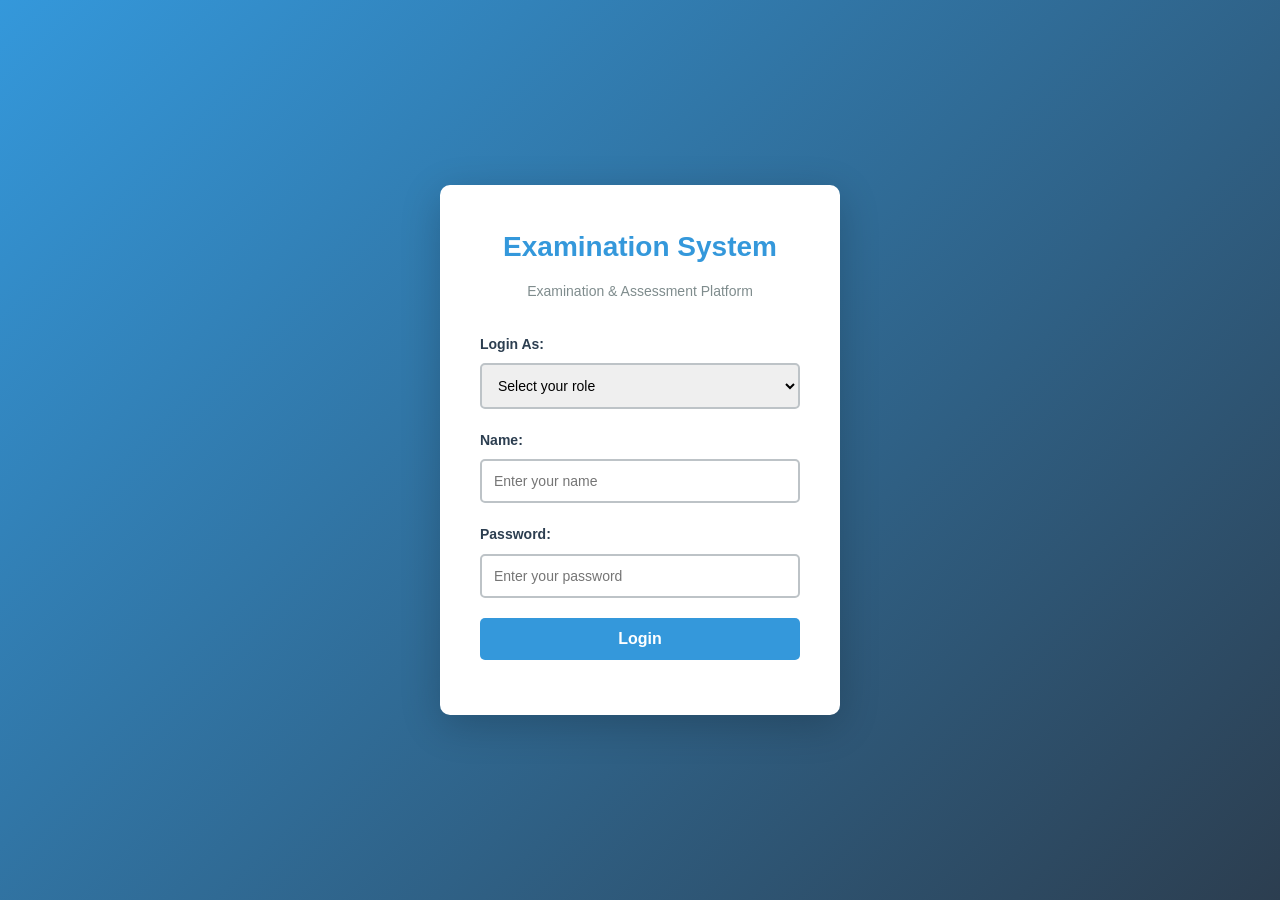
<file: web/index.html>
<!DOCTYPE html>
<html lang="en">
<head>
    <meta charset="UTF-8">
    <meta name="viewport" content="width=device-width, initial-scale=1.0">
    <title>Examination System</title>
    <link rel="stylesheet" href="styles.css">
</head>
<body>
    <div class="login-container">
        <div class="login-card">
            <h1>Examination System</h1>
            <p class="subtitle">Examination & Assessment Platform</p>
            
            <form id="loginForm">
                <div class="form-group">
                    <label for="role">Login As:</label>
                    <select id="role" name="role" required>
                        <option value="">Select your role</option>
                        <option value="ADMIN">Administrator</option>
                        <option value="TEACHER">Teacher</option>
                        <option value="STUDENT">Student</option>
                    </select>
                </div>

                <div class="form-group">
                    <label for="name">Name:</label>
                    <input type="text" id="name" name="name" placeholder="Enter your name" required>
                </div>

                <div class="form-group">
                    <label for="password">Password:</label>
                    <input type="password" id="password" name="password" placeholder="Enter your password" required>
                </div>

                <button type="submit" class="btn-login">Login</button>
                <p id="errorMsg" class="error"></p>
            </form>
        </div>
    </div>

    <!-- Admin Dashboard Modal -->
    <div id="adminDashboard" class="dashboard hidden">
        <div class="sidebar">
            <h2>Admin Panel</h2>
            <nav class="menu">
                <button class="menu-btn active" onclick="showAdminSection('overview')">Dashboard</button>
                <button class="menu-btn" onclick="showAdminSection('teachers')">Manage Teachers</button>
                <button class="menu-btn" onclick="showAdminSection('students')">Manage Students</button>
                <button class="menu-btn" onclick="showAdminSection('sections')">Manage Sections</button>
                <button class="menu-btn" onclick="showAdminSection('subjects')">Manage Subjects</button>
                <button class="menu-btn logout" onclick="logout()">Logout</button>
            </nav>
        </div>

        <div class="main-content">
            <!-- Dashboard Overview -->
            <div id="overview" class="section active">
                <h2>Dashboard Overview</h2>
                <div class="stats-grid">
                    <div class="stat-card">
                        <h3>Total Teachers</h3>
                        <p id="teacherCount" class="stat-number">0</p>
                    </div>
                    <div class="stat-card">
                        <h3>Total Students</h3>
                        <p id="studentCount" class="stat-number">0</p>
                    </div>
                    <div class="stat-card">
                        <h3>Total Sections</h3>
                        <p id="sectionCount" class="stat-number">0</p>
                    </div>
                    <div class="stat-card">
                        <h3>Total Subjects</h3>
                        <p id="subjectCount" class="stat-number">0</p>
                    </div>
                </div>
            </div>

            <!-- Teachers Section -->
            <div id="teachers" class="section">
                <h2>Manage Teachers</h2>
                
                <!-- Add Teacher Form -->
                <div class="admin-form-card">
                    <h4>➕ Add New Teacher</h4>
                    <div class="admin-form-row">
                        <input type="number" id="addTeacherId" placeholder="Teacher ID" required>
                        <input type="text" id="addTeacherName" placeholder="Full Name" required>
                        <input type="email" id="addTeacherEmail" placeholder="Email Address" required>
                        <input type="password" id="addTeacherPassword" placeholder="Password" required>
                    </div>
                    <div class="admin-form-buttons">
                        <button class="btn btn-success" id="addTeacherBtn">✓ Add Teacher</button>
                    </div>
                </div>

                <!-- Remove Teacher Form -->
                <div class="admin-form-card">
                    <h4>🗑️ Remove Teacher</h4>
                    <div class="admin-form-row">
                        <input type="number" id="removeTeacherId" placeholder="Enter Teacher ID" required>
                    </div>
                    <div class="admin-form-buttons">
                        <button class="btn btn-danger" id="removeTeacherBtn">✕ Remove Teacher</button>
                    </div>
                </div>

                <!-- Assign Subject Form -->
                <div class="admin-form-card">
                    <h4>📚 Assign / Remove Subject</h4>
                    <div class="admin-form-row">
                        <select id="adminTeacherSelect" required>
                            <option value="">-- Select Teacher --</option>
                        </select>
                        <select id="adminSubjectSelect" required>
                            <option value="">-- Select Subject --</option>
                        </select>
                    </div>
                    <div class="admin-form-buttons">
                        <button class="btn btn-success" id="assignSubjectBtn">✓ Assign Subject</button>
                        <button class="btn btn-danger" id="removeSubjectBtn">✕ Remove Subject</button>
                    </div>
                </div>

                <!-- Assign Section Form -->
                <div class="admin-form-card">
                    <h4>🏢 Assign / Remove Section</h4>
                    <div class="admin-form-row">
                        <select id="adminTeacherSelect2" required>
                            <option value="">-- Select Teacher --</option>
                        </select>
                        <select id="adminSectionSelect" required>
                            <option value="">-- Select Section --</option>
                        </select>
                    </div>
                    <div class="admin-form-buttons">
                        <button class="btn btn-success" id="assignSectionBtn">✓ Assign Section</button>
                        <button class="btn btn-danger" id="removeSectionBtn">✕ Remove Section</button>
                    </div>
                </div>

                <h3 style="margin-top: 40px; margin-bottom: 20px;">👥 Teachers List</h3>
                <table class="data-table">
                    <thead>
                        <tr>
                            <th>ID</th>
                            <th>Name</th>
                            <th>Email</th>
                        </tr>
                    </thead>
                    <tbody id="teacherTable">
                        <tr><td colspan="3">Loading...</td></tr>
                    </tbody>
                </table>
            </div>

            <!-- Students Section -->
            <div id="students" class="section">
                <h2>Manage Students</h2>
                
                <!-- Add Student Form -->
                <div class="admin-form-card">
                    <h4>➕ Add New Student</h4>
                    <div class="admin-form-row">
                        <input type="number" id="addStudentId" placeholder="Student ID" required>
                        <input type="text" id="addStudentName" placeholder="Full Name" required>
                        <input type="text" id="addStudentRoll" placeholder="Roll Number" required>
                    </div>
                    <div class="admin-form-row">
                        <input type="email" id="addStudentEmail" placeholder="Email Address" required>
                        <input type="password" id="addStudentPassword" placeholder="Password" required>
                        <select id="addStudentSection">
                            <option value="">-- Section (optional) --</option>
                        </select>
                    </div>
                    <div class="admin-form-buttons">
                        <button class="btn btn-success" id="addStudentBtn">✓ Add Student</button>
                    </div>
                </div>

                <!-- Remove Student Form -->
                <div class="admin-form-card">
                    <h4>🗑️ Remove Student</h4>
                    <div class="admin-form-row">
                        <input type="number" id="removeStudentId" placeholder="Enter Student ID" required>
                    </div>
                    <div class="admin-form-buttons">
                        <button class="btn btn-danger" id="removeStudentBtn">✕ Remove Student</button>
                    </div>
                </div>

                <h3 style="margin-top: 40px; margin-bottom: 20px;">👨‍🎓 Students List</h3>
                <table class="data-table">
                    <thead>
                        <tr>
                            <th>ID</th>
                            <th>Name</th>
                            <th>Roll No</th>
                            <th>Email</th>
                        </tr>
                    </thead>
                    <tbody id="studentTable">
                        <tr><td colspan="4">Loading...</td></tr>
                    </tbody>
                </table>
            </div>

            <!-- Sections Section -->
            <div id="sections" class="section">
                <h2>Manage Sections</h2>
                <table class="data-table">
                    <thead>
                        <tr>
                            <th>ID</th>
                            <th>Name</th>
                            <th>Course</th>
                            <th>Strength</th>
                        </tr>
                    </thead>
                    <tbody id="sectionTable">
                        <tr><td colspan="4">Loading...</td></tr>
                    </tbody>
                </table>
            </div>

            <!-- Subjects Section -->
            <div id="subjects" class="section">
                <h2>Manage Subjects</h2>
                <table class="data-table">
                    <thead>
                        <tr>
                            <th>ID</th>
                            <th>Subject Name</th>
                        </tr>
                    </thead>
                    <tbody id="subjectTable">
                        <tr><td colspan="2">Loading...</td></tr>
                    </tbody>
                </table>
            </div>
        </div>
    </div>

    <!-- Teacher Dashboard Modal -->
    <div id="teacherDashboard" class="dashboard hidden">
        <div class="sidebar">
            <h2>Teacher Panel</h2>
            <nav class="menu">
                <button class="menu-btn active" onclick="showTeacherSection('overview')">Dashboard</button>
                <button class="menu-btn" onclick="showTeacherSection('create-quiz')">Create Quiz</button>
                <button class="menu-btn" onclick="showTeacherSection('quizzes')">My Quizzes</button>
                <button class="menu-btn" onclick="showTeacherSection('sections')">My Sections</button>
                <button class="menu-btn" onclick="showTeacherSection('search-name')">Search by Name</button>
                <button class="menu-btn" onclick="showTeacherSection('search-id')">Search by ID</button>
                <button class="menu-btn" onclick="showTeacherSection('all-results')">All Results</button>
                <button class="menu-btn logout" onclick="logout()">Logout</button>
            </nav>
        </div>

        <div class="main-content">
            <!-- Teacher Overview -->
            <div id="teacher-overview" class="section active">
                <h2>Welcome, Teacher!</h2>
                <p>Manage your quizzes and monitor student performance.</p>
            </div>

            <!-- Create Quiz Section -->
            <div id="teacher-create-quiz" class="section">
                <h2>Create New Quiz</h2>
                <div class="attempt-container">
                    <form id="createQuizForm">
                        <div class="form-group">
                            <label for="teacherQuizSection">Section:</label>
                            <select id="teacherQuizSection" required>
                                <option value="">Select Section</option>
                            </select>
                        </div>

                        <div class="form-group">
                            <label for="teacherQuizSubject">Subject:</label>
                            <select id="teacherQuizSubject" required>
                                <option value="">Select Subject</option>
                            </select>
                        </div>

                        <div class="form-group">
                            <label for="teacherQuizTitle">Quiz Title:</label>
                            <input type="text" id="teacherQuizTitle" placeholder="Enter quiz title" required>
                        </div>

                        <div class="form-group">
                            <label for="teacherNumQuestions">Number of Questions:</label>
                            <input type="number" id="teacherNumQuestions" min="1" max="99" value="5" required>
                        </div>

                        <button type="submit" class="btn-submit">Create Quiz</button>
                    </form>
                    <div id="createQuizMessage" class="message"></div>
                </div>
            </div>

            <!-- Teacher Quizzes -->
            <div id="teacher-quizzes" class="section">
                <h2>My Quizzes</h2>
                <table class="data-table">
                    <thead>
                        <tr>
                            <th>Quiz ID</th>
                            <th>Title</th>
                            <th>Subject</th>
                            <th>Actions</th>
                        </tr>
                    </thead>
                    <tbody id="quizTable">
                        <tr><td colspan="4">Loading...</td></tr>
                    </tbody>
                </table>
            </div>

            <!-- Teacher Sections -->
            <div id="teacher-sections" class="section">
                <h2>My Sections</h2>
                <table class="data-table">
                    <thead>
                        <tr>
                            <th>Section ID</th>
                            <th>Name</th>
                            <th>Course</th>
                            <th>Students</th>
                        </tr>
                    </thead>
                    <tbody id="teacherSectionTable">
                        <tr><td colspan="4">Loading...</td></tr>
                    </tbody>
                </table>
            </div>

            <!-- Search by Student Name -->
            <div id="teacher-search-name" class="section">
                <h2>Search Results by Student Name</h2>
                <div class="attempt-container">
                    <div class="form-group">
                        <label for="searchNameInput">Student Name:</label>
                        <input type="text" id="searchNameInput" placeholder="Enter student name">
                    </div>
                    <button class="btn-submit" onclick="teacherSearchResultsByName()">Search</button>
                </div>
                <div id="searchNameResults" class="data-table" style="margin-top: 20px;">
                    <p>Enter a name to search</p>
                </div>
            </div>

            <!-- Search by Student ID -->
            <div id="teacher-search-id" class="section">
                <h2>Search Results by Student ID</h2>
                <div class="attempt-container">
                    <div class="form-group">
                        <label for="searchIdInput">Student ID/Roll No:</label>
                        <input type="text" id="searchIdInput" placeholder="Enter student ID or roll number">
                    </div>
                    <button class="btn-submit" onclick="teacherSearchResultsById()">Search</button>
                </div>
                <div id="searchIdResults" class="data-table" style="margin-top: 20px;">
                    <p>Enter a student ID to search</p>
                </div>
            </div>

            <!-- All Results -->
            <div id="teacher-all-results" class="section">
                <h2>All Results</h2>
                <div style="margin-bottom: 20px;">
                    <button class="btn-nav" onclick="teacherSortResults('id')">Sort by Student ID</button>
                    <button class="btn-nav" onclick="teacherSortResults('name')">Sort by Student Name</button>
                </div>
                <div id="allResultsContainer" class="data-table">
                    <p>Loading results...</p>
                </div>
            </div>
        </div>
    </div>

    <!-- Student Dashboard Modal -->
    <div id="studentDashboard" class="dashboard hidden">
        <div class="sidebar">
            <h2>Student Panel</h2>
            <nav class="menu">
                <button class="menu-btn active" onclick="showStudentSection('profile')">View Profile</button>
                <button class="menu-btn" onclick="showStudentSection('quizzes')">View Available Quizzes</button>
                <button class="menu-btn" onclick="showStudentSection('attempt')">Attempt Quiz</button>
                <button class="menu-btn" onclick="showStudentSection('scores')">View My Score</button>
                <button class="menu-btn logout" onclick="logout()">Logout</button>
            </nav>
        </div>

        <div class="main-content">
            <!-- Student Profile -->
            <div id="student-profile" class="section active">
                <h2>My Profile</h2>
                <div class="profile-card">
                    <div class="profile-field">
                        <label>Student ID:</label>
                        <p id="profileStudentId">-</p>
                    </div>
                    <div class="profile-field">
                        <label>Name:</label>
                        <p id="profileName">-</p>
                    </div>
                    <div class="profile-field">
                        <label>Email:</label>
                        <p id="profileEmail">-</p>
                    </div>
                    <div class="profile-field">
                        <label>Roll Number:</label>
                        <p id="profileRollNo">-</p>
                    </div>
                    <div class="profile-field">
                        <label>Section:</label>
                        <p id="profileSection">-</p>
                    </div>
                </div>
            </div>

            <!-- Available Quizzes -->
            <div id="student-quizzes" class="section">
                <h2>Available Quizzes for Your Section</h2>
                <div id="quizList" class="quiz-list">
                    <p>Loading quizzes...</p>
                </div>
            </div>

            <!-- Attempt Quiz -->
            <div id="student-attempt" class="section">
                <h2>Attempt Quiz</h2>
                <div class="attempt-container">
                    <div class="quiz-selector">
                        <label for="quizSelect">Select a Quiz:</label>
                        <select id="quizSelect" onchange="onQuizSelected()">
                            <option value="">-- Loading quizzes... --</option>
                        </select>
                    </div>
                    <div id="attemptQuizInfo" style="display:none;">
                        <div class="quiz-info-box">
                            <h3 id="attemptQuizTitle">Quiz Title</h3>
                            <p id="attemptQuizInfo">Click "Start Quiz" to begin your attempt.</p>
                        </div>
                    </div>
                    <button type="button" id="startQuizBtn" onclick="startAttemptQuiz()" disabled style="margin-top: 20px; padding: 15px 40px; background-color: #ccc; color: #666; border: 3px solid #999; border-radius: 5px; cursor: not-allowed; font-weight: 700; font-size: 18px;">Start Quiz</button>
                </div>
            </div>

            <!-- View My Score -->
            <div id="student-scores" class="section">
                <h2>My Test Scores</h2>
                <table class="data-table">
                    <thead>
                        <tr>
                            <th>Quiz Title</th>
                            <th>Score</th>
                            <th>Total Marks</th>
                            <th>Percentage</th>
                            <th>Status</th>
                            <th>Attempt Date</th>
                        </tr>
                    </thead>
                    <tbody id="resultTable">
                        <tr><td colspan="6">Loading your scores...</td></tr>
                    </tbody>
                </table>
            </div>
        </div>
    </div>

    <!-- Quiz Taking Modal -->
    <div id="quizModal" class="modal hidden">
        <div class="modal-content quiz-modal">
            <button class="close-btn" onclick="closeQuizModal()">&times;</button>
            <h2 id="quizTitle">Quiz Title</h2>
            
            <div class="quiz-progress">
                <span id="questionCounter">Question 1 of 10</span>
                <div class="progress-bar">
                    <div id="progressFill" class="progress-fill" style="width: 0%"></div>
                </div>
            </div>

            <form id="quizForm">
                <!-- Single Question Container -->
                <div id="questionContainer" class="question-container">
                    <div id="currentQuestion" class="question-group">
                        <h4 id="questionText">Question text here</h4>
                        <div id="optionsContainer" class="options-container">
                            <!-- Options will be dynamically generated -->
                        </div>
                    </div>
                </div>

                <!-- Navigation Buttons -->
                <div class="quiz-navigation">
                    <button type="button" class="btn-nav" id="prevBtn" onclick="previousQuestion()" style="display:none;">
                        &larr; Previous Question
                    </button>
                    
                    <button type="button" class="btn-nav" id="nextBtn" onclick="nextQuestion()" style="display:none;">
                        Next Question &rarr;
                    </button>
                    
                    <button type="submit" class="btn-submit" id="submitBtn">
                        Submit Quiz
                    </button>
                </div>
            </form>
        </div>
    </div>

    <!-- Score Results Modal -->
    <div id="scoreModal" class="modal hidden">
        <div class="modal-content score-modal">
            <div class="score-result-box">
                <h2>Quiz Submitted Successfully!</h2>
                <div class="score-display">
                    <div class="score-circle">
                        <span id="scorePercentage">0%</span>
                    </div>
                </div>
                <div class="score-details">
                    <p><strong>Your Score:</strong> <span id="scoreValue">0</span> / <span id="totalMarksValue">0</span></p>
                    <p><strong>Percentage:</strong> <span id="percentageValue">0</span>%</p>
                    <p id="statusMessage" class="status-msg">Status will appear here</p>
                </div>
                <button class="btn-close-score" onclick="closeScoreModal()">View Results</button>
            </div>
        </div>
    </div>

    <script src="app.js"></script>
</body>
</html>
</file>
<file: web/styles.css>
/* ===== Root Variables ===== */
:root {
    --primary-color: #3498db;
    --secondary-color: #2c3e50;
    --success-color: #27ae60;
    --danger-color: #e74c3c;
    --light-bg: #ecf0f1;
    --text-dark: #2c3e50;
    --text-light: #7f8c8d;
    --border-color: #bdc3c7;
}

/* ===== Global Styles ===== */
* {
    margin: 0;
    padding: 0;
    box-sizing: border-box;
}

body {
    font-family: 'Segoe UI', Tahoma, Geneva, Verdana, sans-serif;
    background-color: #f5f7fa;
    color: var(--text-dark);
    line-height: 1.6;
}

/* ===== Login Container ===== */
.login-container {
    display: flex;
    justify-content: center;
    align-items: center;
    min-height: 100vh;
    background: linear-gradient(135deg, var(--primary-color), var(--secondary-color));
}

.login-card {
    background: white;
    padding: 40px;
    border-radius: 10px;
    box-shadow: 0 10px 40px rgba(0, 0, 0, 0.2);
    width: 100%;
    max-width: 400px;
}

.login-card h1 {
    color: var(--primary-color);
    margin-bottom: 10px;
    font-size: 28px;
    text-align: center;
}

.subtitle {
    color: var(--text-light);
    text-align: center;
    margin-bottom: 30px;
    font-size: 14px;
}

/* ===== Form Styles ===== */
.form-group {
    margin-bottom: 20px;
}

.form-group label {
    display: block;
    margin-bottom: 8px;
    font-weight: 600;
    color: var(--text-dark);
    font-size: 14px;
}

.form-group input,
.form-group select {
    width: 100%;
    padding: 12px;
    border: 2px solid var(--border-color);
    border-radius: 5px;
    font-size: 14px;
    font-family: inherit;
    transition: border-color 0.3s;
}

.form-group input:focus,
.form-group select:focus {
    outline: none;
    border-color: var(--primary-color);
}

/* ===== Button Styles ===== */
.btn-login {
    width: 100%;
    padding: 12px;
    background-color: var(--primary-color);
    color: white;
    border: none;
    border-radius: 5px;
    font-size: 16px;
    font-weight: 600;
    cursor: pointer;
    transition: background-color 0.3s;
}

.btn-login:hover {
    background-color: #2980b9;
}

/* ===== Error Message ===== */
.error {
    color: var(--danger-color);
    margin-top: 15px;
    text-align: center;
    font-size: 14px;
}

/* ===== Dashboard Layout ===== */
.dashboard {
    display: flex;
    height: 100vh;
    width: 100%;
}

.dashboard.hidden {
    display: none;
}

.sidebar {
    width: 250px;
    background-color: var(--secondary-color);
    color: white;
    padding: 20px;
    overflow-y: auto;
}

.sidebar h2 {
    margin-bottom: 30px;
    font-size: 20px;
    border-bottom: 2px solid var(--primary-color);
    padding-bottom: 10px;
}

.menu {
    display: flex;
    flex-direction: column;
}

.menu-btn {
    background: none;
    border: none;
    color: #bdc3c7;
    padding: 15px 20px;
    text-align: left;
    cursor: pointer;
    transition: all 0.3s;
    font-size: 14px;
    margin-bottom: 5px;
    border-radius: 5px;
}

.menu-btn:hover {
    background-color: rgba(52, 152, 219, 0.2);
    color: white;
}

.menu-btn.active {
    background-color: var(--primary-color);
    color: white;
}

.menu-btn.logout {
    margin-top: auto;
    background-color: var(--danger-color);
    color: white;
}

.menu-btn.logout:hover {
    background-color: #c0392b;
}

/* ===== Main Content ===== */
.main-content {
    flex: 1;
    padding: 30px;
    overflow-y: auto;
    background-color: #f5f7fa;
}

.section {
    display: none;
}

.section.active {
    display: block;
    animation: fadeIn 0.3s;
}

@keyframes fadeIn {
    from {
        opacity: 0;
    }
    to {
        opacity: 1;
    }
}

.section h2 {
    color: var(--secondary-color);
    margin-bottom: 20px;
    font-size: 24px;
}

/* ===== Stats Grid ===== */
.stats-grid {
    display: grid;
    grid-template-columns: repeat(auto-fit, minmax(200px, 1fr));
    gap: 20px;
    margin-top: 20px;
}

.stat-card {
    background: white;
    padding: 20px;
    border-radius: 8px;
    box-shadow: 0 2px 8px rgba(0, 0, 0, 0.1);
    text-align: center;
}

.stat-card h3 {
    color: var(--text-light);
    font-size: 14px;
    margin-bottom: 10px;
}

.stat-number {
    color: var(--primary-color);
    font-size: 32px;
    font-weight: bold;
}

/* ===== Tables ===== */
.data-table {
    width: 100%;
    border-collapse: collapse;
    background: white;
    border-radius: 8px;
    box-shadow: 0 2px 8px rgba(0, 0, 0, 0.1);
    overflow: hidden;
}

.data-table thead {
    background-color: var(--secondary-color);
    color: white;
}

.data-table th {
    padding: 15px;
    text-align: left;
    font-weight: 600;
    border-bottom: 2px solid var(--border-color);
}

.data-table td {
    padding: 12px 15px;
    border-bottom: 1px solid var(--light-bg);
}

.data-table tbody tr:hover {
    background-color: var(--light-bg);
}

/* ===== Quiz List ===== */
.quiz-list {
    display: grid;
    grid-template-columns: repeat(auto-fill, minmax(250px, 1fr));
    gap: 20px;
    margin-top: 20px;
}

.quiz-card {
    background: white;
    padding: 20px;
    border-radius: 8px;
    box-shadow: 0 2px 8px rgba(0, 0, 0, 0.1);
    cursor: pointer;
    transition: transform 0.3s, box-shadow 0.3s;
}

.quiz-card:hover {
    transform: translateY(-5px);
    box-shadow: 0 5px 15px rgba(0, 0, 0, 0.2);
}

.quiz-card h3 {
    color: var(--primary-color);
    margin-bottom: 10px;
}

.quiz-card p {
    color: var(--text-light);
    font-size: 14px;
    margin-bottom: 15px;
}

.btn-take-quiz {
    width: 100%;
    padding: 10px;
    background-color: var(--success-color);
    color: white;
    border: none;
    border-radius: 5px;
    cursor: pointer;
    font-weight: 600;
    transition: background-color 0.3s;
}

.btn-take-quiz:hover {
    background-color: #229954;
}

/* ===== Modal ===== */
.modal {
    display: none;
    position: fixed;
    z-index: 1000;
    left: 0;
    top: 0;
    width: 100%;
    height: 100%;
    background-color: rgba(0, 0, 0, 0.5);
    overflow: auto;
}

.modal.hidden {
    display: none;
}

.modal:not(.hidden) {
    display: flex;
    justify-content: center;
    align-items: center;
}

.modal-content {
    background-color: white;
    padding: 30px;
    border-radius: 8px;
    box-shadow: 0 10px 40px rgba(0, 0, 0, 0.3);
    max-width: 600px;
    width: 90%;
    position: relative;
    max-height: 90vh;
    overflow-y: auto;
}

.close-btn {
    position: absolute;
    right: 20px;
    top: 20px;
    background: none;
    border: none;
    font-size: 28px;
    cursor: pointer;
    color: var(--text-light);
}

.close-btn:hover {
    color: var(--text-dark);
}

/* ===== Quiz Modal ===== */
.quiz-modal {
    max-width: 700px;
}

.quiz-modal h2 {
    color: var(--secondary-color);
    margin-bottom: 30px;
    border-bottom: 2px solid var(--primary-color);
    padding-bottom: 10px;
}

.question-group {
    margin-bottom: 30px;
    padding-bottom: 20px;
    border-bottom: 1px solid var(--light-bg);
}

.question-group h4 {
    color: var(--secondary-color);
    margin-bottom: 15px;
    font-size: 16px;
}

.question-group label {
    display: flex;
    align-items: center;
    padding: 10px;
    margin-bottom: 10px;
    border-radius: 5px;
    cursor: pointer;
    transition: background-color 0.3s;
}

.question-group label:hover {
    background-color: var(--light-bg);
}

.question-group input[type="radio"] {
    margin-right: 10px;
    cursor: pointer;
}

/* ===== Submit Button ===== */
.btn-submit {
    display: block !important;
    visibility: visible !important;
    opacity: 1 !important;
    position: static !important;
    width: auto !important;
    height: auto !important;
}

/* ===== Responsive Design ===== */
@media (max-width: 768px) {
    .dashboard {
        flex-direction: column;
    }

    .sidebar {
        width: 100%;
        height: auto;
    }

    .menu {
        flex-direction: row;
        flex-wrap: wrap;
    }

    .menu-btn {
        flex: 1;
        min-width: 100px;
    }

    .main-content {
        padding: 15px;
    }

    .stats-grid {
        grid-template-columns: 1fr;
    }

    .quiz-list {
        grid-template-columns: 1fr;
    }

    .login-card {
        margin: 20px;
    }
}

/* ===== Scrollbar Styling ===== */
::-webkit-scrollbar {
    width: 8px;
}

::-webkit-scrollbar-track {
    background: var(--light-bg);
}

::-webkit-scrollbar-thumb {
    background: var(--border-color);
    border-radius: 4px;
}

::-webkit-scrollbar-thumb:hover {
    background: var(--text-light);
}

/* ===== Profile Card ===== */
.profile-card {
    background: white;
    padding: 30px;
    border-radius: 8px;
    box-shadow: 0 2px 8px rgba(0, 0, 0, 0.1);
}

.profile-field {
    margin-bottom: 20px;
    padding-bottom: 15px;
    border-bottom: 1px solid var(--light-bg);
}

.profile-field:last-child {
    border-bottom: none;
    margin-bottom: 0;
}

.profile-field label {
    display: block;
    font-weight: 600;
    color: var(--secondary-color);
    margin-bottom: 8px;
    font-size: 14px;
}

.profile-field p {
    color: var(--text-dark);
    font-size: 16px;
    margin: 0;
}

/* ===== Attempt Quiz Container ===== */
.attempt-container {
    background: white;
    padding: 30px;
    border-radius: 8px;
    box-shadow: 0 2px 8px rgba(0, 0, 0, 0.1);
}

.quiz-selector {
    margin-bottom: 20px;
}

.quiz-selector label {
    display: block;
    font-weight: 600;
    color: var(--secondary-color);
    margin-bottom: 10px;
    font-size: 14px;
}

.quiz-selector select {
    width: 100%;
    max-width: 400px;
    padding: 12px;
    border: 2px solid var(--border-color);
    border-radius: 5px;
    font-size: 14px;
    font-family: inherit;
    cursor: pointer;
}

.quiz-selector select:focus {
    outline: none;
    border-color: var(--primary-color);
}

.quiz-info-box {
    background: var(--light-bg);
    padding: 20px;
    border-radius: 8px;
    border-left: 4px solid var(--primary-color);
    display: block;
    width: 100%;
    overflow: visible;
}

.quiz-info-box h3 {
    color: var(--secondary-color);
    margin-bottom: 10px;
    display: block;
}

.quiz-info-box p {
    color: var(--text-light);
    margin-bottom: 20px;
    display: block;
}

/* Button styles removed - using inline styles instead */

/* ===== Badge Styling ===== */
.badge {
    display: inline-block;
    padding: 5px 12px;
    border-radius: 20px;
    font-size: 12px;
    font-weight: 600;
    text-transform: uppercase;
}

.badge.pass {
    background-color: #d4edda;
    color: #155724;
}

.badge.fail {
    background-color: #f8d7da;
    color: #721c24;
}
/* ===== Quiz Progress & Navigation ===== */
.quiz-progress {
    margin-bottom: 30px;
}

.quiz-progress .question-counter {
    display: block;
    font-weight: 600;
    color: var(--secondary-color);
    margin-bottom: 10px;
    font-size: 14px;
}

#questionCounter {
    display: block;
    font-weight: 600;
    color: var(--secondary-color);
    margin-bottom: 10px;
    font-size: 14px;
}

.progress-bar {
    width: 100%;
    height: 8px;
    background-color: var(--light-bg);
    border-radius: 10px;
    overflow: hidden;
}

.progress-fill {
    height: 100%;
    background: linear-gradient(90deg, var(--success-color), var(--primary-color));
    transition: width 0.3s ease;
    border-radius: 10px;
}

.question-container {
    margin-bottom: 30px;
}

.question-group {
    margin-bottom: 0;
    padding-bottom: 0;
    border-bottom: none;
}

#questionText {
    color: var(--secondary-color);
    margin-bottom: 20px;
    font-size: 18px;
    line-height: 1.6;
}

.options-container {
    display: flex;
    flex-direction: column;
    gap: 15px;
}

.option-label {
    display: flex;
    align-items: flex-start;
    padding: 15px;
    margin-bottom: 0;
    border: 2px solid var(--border-color);
    border-radius: 5px;
    cursor: pointer;
    transition: all 0.3s;
    background-color: white;
}

.option-label:hover {
    background-color: var(--light-bg);
    border-color: var(--primary-color);
}

.option-label input[type="radio"] {
    margin-right: 15px;
    margin-top: 3px;
    cursor: pointer;
    width: 18px;
    height: 18px;
}

.option-label input[type="radio"]:checked + .option-text {
    color: var(--primary-color);
    font-weight: 600;
}

.option-text {
    flex: 1;
    color: var(--text-dark);
    font-size: 16px;
    line-height: 1.5;
}

.quiz-navigation {
    display: flex;
    gap: 15px;
    justify-content: space-between;
    margin-top: 40px;
    flex-wrap: wrap;
}

.btn-nav {
    flex: 1;
    min-width: 150px;
    padding: 12px 20px;
    background-color: var(--primary-color);
    color: white;
    border: none;
    border-radius: 5px;
    font-size: 14px;
    font-weight: 600;
    cursor: pointer;
    transition: background-color 0.3s;
}

.btn-nav:hover {
    background-color: #2980b9;
}

.btn-nav:disabled {
    background-color: #95a5a6;
    cursor: not-allowed;
}

#submitBtn {
    display: block !important;
    flex: 1 !important;
    min-width: 150px !important;
    padding: 12px 20px !important;
    background-color: #27ae60 !important;
    color: white !important;
    border: none !important;
    border-radius: 5px !important;
    font-size: 16px !important;
    font-weight: 700 !important;
    cursor: pointer !important;
    transition: all 0.3s !important;
}

#submitBtn:hover {
    background-color: #229954 !important;
    box-shadow: 0 4px 8px rgba(0, 0, 0, 0.2) !important;
}

/* ===== Quiz Info Message ===== */
.quiz-info {
    font-size: 13px;
    color: var(--text-light);
    margin-top: 5px;
}

/* ===== Score Results Modal ===== */
.score-modal {
    max-width: 500px;
    text-align: center;
    padding: 50px 30px;
}

.score-result-box {
    display: flex;
    flex-direction: column;
    align-items: center;
}

.score-result-box h2 {
    color: var(--primary-color);
    margin-bottom: 30px;
    font-size: 28px;
}

.score-display {
    margin: 30px 0;
    display: flex;
    justify-content: center;
    align-items: center;
}

.score-circle {
    width: 200px;
    height: 200px;
    border-radius: 50%;
    background: linear-gradient(135deg, var(--primary-color), var(--success-color));
    display: flex;
    align-items: center;
    justify-content: center;
    box-shadow: 0 10px 30px rgba(0, 0, 0, 0.2);
}

.score-circle span {
    font-size: 72px;
    font-weight: 700;
    color: white;
}

.score-details {
    margin: 30px 0;
    background: var(--light-bg);
    padding: 25px;
    border-radius: 8px;
    border-left: 4px solid var(--primary-color);
}

.score-details p {
    font-size: 18px;
    margin: 12px 0;
    color: var(--text-dark);
}

.score-details strong {
    color: var(--secondary-color);
}

.status-msg {
    font-size: 20px !important;
    font-weight: 700;
    margin-top: 15px !important;
    padding-top: 15px;
    border-top: 2px solid var(--border-color);
}

.status-msg.pass {
    color: var(--success-color);
}

.status-msg.fail {
    color: var(--danger-color);
}

.btn-close-score {
    margin-top: 30px;
    padding: 12px 30px;
    background-color: var(--primary-color);
    color: white;
    border: none;
    border-radius: 5px;
    font-size: 16px;
    font-weight: 600;
    cursor: pointer;
    transition: background-color 0.3s;
}

.btn-close-score:hover {
    background-color: #2980b9;
}

/* ===== Admin Forms ===== */
.admin-form-card {
    background: white;
    padding: 25px;
    margin-bottom: 25px;
    border-radius: 8px;
    box-shadow: 0 2px 8px rgba(0, 0, 0, 0.1);
    border-left: 4px solid var(--primary-color);
}

.admin-form-card h4 {
    color: var(--secondary-color);
    font-size: 16px;
    margin-bottom: 15px;
    display: flex;
    align-items: center;
    gap: 10px;
}

.admin-form-row {
    display: grid;
    grid-template-columns: repeat(auto-fit, minmax(200px, 1fr));
    gap: 12px;
    margin-bottom: 12px;
}

.admin-form-row input,
.admin-form-row select {
    padding: 10px 12px;
    border: 2px solid var(--border-color);
    border-radius: 5px;
    font-size: 14px;
    font-family: inherit;
    transition: border-color 0.3s;
}

.admin-form-row input:focus,
.admin-form-row select:focus {
    outline: none;
    border-color: var(--primary-color);
    background-color: #f9f9f9;
}

.admin-form-buttons {
    display: flex;
    gap: 10px;
    flex-wrap: wrap;
}

.btn {
    padding: 10px 18px;
    background-color: var(--primary-color);
    color: white;
    border: none;
    border-radius: 5px;
    font-size: 13px;
    font-weight: 600;
    cursor: pointer;
    transition: all 0.3s;
    white-space: nowrap;
}

.btn:hover {
    background-color: #2980b9;
    box-shadow: 0 2px 6px rgba(52, 152, 219, 0.3);
    transform: translateY(-2px);
}

.btn:active {
    transform: translateY(0);
}

.btn-danger {
    background-color: var(--danger-color);
}

.btn-danger:hover {
    background-color: #c0392b;
    box-shadow: 0 2px 6px rgba(231, 76, 60, 0.3);
}

.btn-success {
    background-color: var(--success-color);
}

.btn-success:hover {
    background-color: #229954;
    box-shadow: 0 2px 6px rgba(39, 174, 96, 0.3);
}

.admin-divider {
    height: 1px;
    background: var(--light-bg);
    margin: 20px 0;
}
</file>
<file: web/css/admin.css>
* {
    margin: 0;
    padding: 0;
    box-sizing: border-box;
}

body {
    font-family: 'Segoe UI', Tahoma, Geneva, Verdana, sans-serif;
    background-color: #f5f7fa;
    color: #333;
}

.dashboard-container {
    display: flex;
    min-height: 100vh;
}

/* Sidebar Styles */
.sidebar {
    width: 320px;
    background: linear-gradient(135deg, #667eea 0%, #764ba2 100%);
    color: white;
    padding: 0;
    box-shadow: 2px 0 10px rgba(0, 0, 0, 0.1);
    position: fixed;
    left: 0;
    top: 0;
    height: 100vh;
    overflow-y: auto;
    z-index: 1000;
}

.sidebar-header {
    padding: 30px 20px;
    background: rgba(0, 0, 0, 0.1);
    border-bottom: 2px solid rgba(255, 255, 255, 0.1);
}

.sidebar-header h2 {
    font-size: 24px;
    margin-bottom: 10px;
    font-weight: 700;
}

.admin-name {
    font-size: 14px;
    opacity: 0.9;
    word-break: break-word;
}

/* Navigation Styles */
.sidebar-nav ul {
    list-style: none;
    padding: 20px 0;
}

.sidebar-nav li {
    margin: 0;
}

.nav-section {
    position: relative;
}

.nav-link {
    display: block;
    padding: 15px 25px;
    color: white;
    text-decoration: none;
    border-left: 4px solid transparent;
    transition: all 0.3s ease;
    font-size: 15px;
    font-weight: 500;
    cursor: pointer;
}

.nav-link:hover {
    background-color: rgba(255, 255, 255, 0.1);
    border-left-color: white;
    padding-left: 35px;
}

.nav-link.active {
    background-color: rgba(255, 255, 255, 0.2);
    border-left-color: white;
    padding-left: 35px;
}

.nav-link.logout {
    color: #ff6b6b;
    margin-top: auto;
    border-top: 2px solid rgba(255, 255, 255, 0.1);
    margin-top: 20px;
}

.nav-link.logout:hover {
    background-color: rgba(255, 107, 107, 0.1);
}

/* Submenu Styles */
.submenu {
    display: none;
    list-style: none;
    background: rgba(0, 0, 0, 0.1);
    padding: 0;
    max-height: 0;
    overflow: hidden;
    transition: max-height 0.3s ease;
}

.submenu.active {
    display: block;
    max-height: 500px;
}

.submenu li {
    margin: 0;
}

.submenu .nav-link {
    padding: 12px 25px 12px 50px;
    font-size: 14px;
    border-left: none;
}

.submenu .nav-link:hover {
    padding-left: 60px;
    background-color: rgba(255, 255, 255, 0.15);
}

/* Main Content Styles */
.main-content {
    flex: 1;
    margin-left: 320px;
    padding: 30px;
    overflow-y: auto;
    max-height: 100vh;
}

.content-section {
    display: none;
    animation: fadeIn 0.3s ease;
}

.content-section.active {
    display: block;
}

@keyframes fadeIn {
    from {
        opacity: 0;
        transform: translateY(10px);
    }
    to {
        opacity: 1;
        transform: translateY(0);
    }
}

.content-section h2 {
    color: #667eea;
    margin-bottom: 25px;
    font-size: 28px;
    border-bottom: 2px solid #667eea;
    padding-bottom: 10px;
}

/* Dashboard Stats Grid */
.stats-grid {
    display: grid;
    grid-template-columns: repeat(auto-fit, minmax(200px, 1fr));
    gap: 20px;
    margin-top: 20px;
}

.stat-card {
    background: white;
    padding: 30px;
    border-radius: 10px;
    box-shadow: 0 2px 10px rgba(0, 0, 0, 0.1);
    text-align: center;
    transition: all 0.3s ease;
}

.stat-card:hover {
    transform: translateY(-5px);
    box-shadow: 0 5px 20px rgba(102, 126, 234, 0.2);
}

.stat-card h3 {
    color: #667eea;
    font-size: 14px;
    font-weight: 600;
    margin-bottom: 15px;
    text-transform: uppercase;
    letter-spacing: 0.5px;
}

.stat-number {
    font-size: 36px;
    font-weight: 700;
    color: #2c3e50;
}

/* Form Styles */
.form-container {
    background: white;
    padding: 30px;
    border-radius: 10px;
    box-shadow: 0 2px 10px rgba(0, 0, 0, 0.1);
    max-width: 600px;
}

.form-group {
    margin-bottom: 20px;
}

.form-group label {
    display: block;
    margin-bottom: 8px;
    font-weight: 600;
    color: #333;
    font-size: 14px;
}

.form-group input,
.form-group select {
    width: 100%;
    padding: 12px 15px;
    border: 1px solid #ddd;
    border-radius: 5px;
    font-size: 14px;
    transition: border-color 0.3s;
    font-family: inherit;
}

.form-group input:focus,
.form-group select:focus {
    outline: none;
    border-color: #667eea;
    box-shadow: 0 0 5px rgba(102, 126, 234, 0.3);
}

/* Button Styles */
.btn {
    padding: 12px 25px;
    border: none;
    border-radius: 5px;
    font-size: 14px;
    font-weight: 600;
    cursor: pointer;
    transition: all 0.3s ease;
    display: inline-block;
    margin-top: 10px;
}

.btn-primary {
    background-color: #667eea;
    color: white;
}

.btn-primary:hover {
    background-color: #5568d3;
    transform: translateY(-2px);
    box-shadow: 0 5px 15px rgba(102, 126, 234, 0.4);
}

.btn-secondary {
    background-color: #764ba2;
    color: white;
}

.btn-secondary:hover {
    background-color: #653a80;
    transform: translateY(-2px);
}

.btn-success {
    background-color: #27ae60;
    color: white;
}

.btn-success:hover {
    background-color: #229954;
    transform: translateY(-2px);
    box-shadow: 0 5px 15px rgba(39, 174, 96, 0.4);
}

.btn-danger {
    background-color: #e74c3c;
    color: white;
}

.btn-danger:hover {
    background-color: #c0392b;
    transform: translateY(-2px);
    box-shadow: 0 5px 15px rgba(231, 76, 60, 0.4);
}

/* Profile Info Styles */
.profile-info {
    background: white;
    padding: 25px;
    border-radius: 10px;
    box-shadow: 0 2px 10px rgba(0, 0, 0, 0.1);
    border-left: 4px solid #667eea;
}

.profile-info p {
    padding: 12px 0;
    font-size: 16px;
    color: #333;
}

.profile-info strong {
    color: #667eea;
    display: inline-block;
    min-width: 150px;
    font-weight: 600;
}

.profile-info p + p {
    border-top: 1px solid rgba(102, 126, 234, 0.1);
}

/* Table Styles */
.data-table {
    width: 100%;
    border-collapse: collapse;
    background: white;
    border-radius: 10px;
    overflow: hidden;
    box-shadow: 0 2px 10px rgba(0, 0, 0, 0.1);
    margin-top: 20px;
}

.data-table thead {
    background: #667eea;
    color: white;
}

.data-table th {
    padding: 15px;
    text-align: left;
    font-weight: 600;
    font-size: 14px;
    text-transform: uppercase;
    letter-spacing: 0.5px;
}

.data-table td {
    padding: 15px;
    border-bottom: 1px solid #ecf0f1;
    font-size: 14px;
}

.data-table tbody tr:hover {
    background-color: #f9f9f9;
    transition: background-color 0.2s ease;
}

.data-table tbody tr:last-child td {
    border-bottom: none;
}

/* Message Styles */
.message {
    margin-top: 15px;
    padding: 15px;
    border-radius: 5px;
    display: none;
    font-size: 14px;
    font-weight: 500;
}

.message.success {
    display: block;
    background-color: #d4edda;
    color: #155724;
    border: 1px solid #c3e6cb;
}

.message.error {
    display: block;
    background-color: #f8d7da;
    color: #721c24;
    border: 1px solid #f5c6cb;
}

.message.info {
    display: block;
    background-color: #d1ecf1;
    color: #0c5460;
    border: 1px solid #bee5eb;
}

/* Scrollbar Styles */
::-webkit-scrollbar {
    width: 8px;
    height: 8px;
}

::-webkit-scrollbar-track {
    background: #f1f1f1;
}

::-webkit-scrollbar-thumb {
    background: #667eea;
    border-radius: 4px;
}

::-webkit-scrollbar-thumb:hover {
    background: #5568d3;
}

/* Responsive Styles */
@media (max-width: 768px) {
    .sidebar {
        width: 250px;
        transform: translateX(-250px);
        transition: transform 0.3s ease;
    }

    .sidebar.active {
        transform: translateX(0);
    }

    .main-content {
        margin-left: 0;
        padding: 20px;
    }

    .stats-grid {
        grid-template-columns: 1fr;
    }

    .form-container {
        max-width: 100%;
    }

    .content-section h2 {
        font-size: 22px;
    }
}
</file>
<file: web/css/teacher.css>
* {
    margin: 0;
    padding: 0;
    box-sizing: border-box;
}

body {
    font-family: 'Segoe UI', Tahoma, Geneva, Verdana, sans-serif;
    background-color: #f5f7fa;
    color: #333;
}

.dashboard-container {
    display: flex;
    min-height: 100vh;
}

/* Sidebar Styles */
.sidebar {
    width: 280px;
    background: linear-gradient(135deg, #667eea 0%, #764ba2 100%);
    color: white;
    padding: 0;
    box-shadow: 2px 0 10px rgba(0, 0, 0, 0.1);
    position: fixed;
    left: 0;
    top: 0;
    height: 100vh;
    overflow-y: auto;
}

.sidebar-header {
    padding: 30px 20px;
    background: rgba(0, 0, 0, 0.1);
    border-bottom: 2px solid rgba(255, 255, 255, 0.1);
}

.sidebar-header h2 {
    font-size: 24px;
    margin-bottom: 10px;
}

.teacher-name {
    font-size: 14px;
    opacity: 0.9;
    word-break: break-word;
}

.sidebar-nav ul {
    list-style: none;
    padding: 20px 0;
}

.sidebar-nav li {
    margin: 0;
}

.nav-link {
    display: block;
    padding: 15px 25px;
    color: white;
    text-decoration: none;
    border-left: 4px solid transparent;
    transition: all 0.3s ease;
    font-size: 15px;
}

.nav-link:hover {
    background-color: rgba(255, 255, 255, 0.1);
    border-left-color: white;
    padding-left: 35px;
}

.nav-link.active {
    background-color: rgba(255, 255, 255, 0.2);
    border-left-color: white;
}

.nav-link.logout {
    color: #ff6b6b;
    margin-top: auto;
}

.nav-link.logout:hover {
    background-color: rgba(255, 107, 107, 0.1);
}

/* Main Content Styles */
.main-content {
    flex: 1;
    margin-left: 280px;
    padding: 30px;
    overflow-y: auto;
}

.content-section {
    display: none;
    animation: fadeIn 0.3s ease;
}

.content-section.active {
    display: block;
}

@keyframes fadeIn {
    from {
        opacity: 0;
        transform: translateY(10px);
    }
    to {
        opacity: 1;
        transform: translateY(0);
    }
}

.content-section h2 {
    color: #667eea;
    margin-bottom: 25px;
    font-size: 28px;
    border-bottom: 2px solid #667eea;
    padding-bottom: 10px;
}

/* Form Styles */
.form-container {
    background: white;
    padding: 30px;
    border-radius: 10px;
    box-shadow: 0 2px 10px rgba(0, 0, 0, 0.1);
    max-width: 500px;
}

.form-group {
    margin-bottom: 20px;
}

.form-group label {
    display: block;
    margin-bottom: 8px;
    font-weight: 600;
    color: #333;
}

.form-group input,
.form-group select {
    width: 100%;
    padding: 10px 15px;
    border: 1px solid #ddd;
    border-radius: 5px;
    font-size: 14px;
    transition: border-color 0.3s;
}

.form-group input:focus,
.form-group select:focus {
    outline: none;
    border-color: #667eea;
    box-shadow: 0 0 5px rgba(102, 126, 234, 0.3);
}

/* Button Styles */
.btn {
    padding: 12px 25px;
    border: none;
    border-radius: 5px;
    font-size: 14px;
    font-weight: 600;
    cursor: pointer;
    transition: all 0.3s ease;
}

.btn-primary {
    background-color: #667eea;
    color: white;
}

.btn-primary:hover {
    background-color: #5568d3;
    transform: translateY(-2px);
    box-shadow: 0 5px 15px rgba(102, 126, 234, 0.4);
}

.btn-secondary {
    background-color: #764ba2;
    color: white;
    margin-right: 10px;
    margin-bottom: 15px;
}

.btn-secondary:hover {
    background-color: #653a80;
    transform: translateY(-2px);
}

.btn-danger {
    background-color: #ff6b6b;
    color: white;
}

.btn-danger:hover {
    background-color: #e85555;
}

/* Profile Section */
.profile-container {
    background: white;
    padding: 30px;
    border-radius: 10px;
    box-shadow: 0 2px 10px rgba(0, 0, 0, 0.1);
    max-width: 600px;
}

.profile-info {
    margin-bottom: 30px;
    padding: 20px;
    background: linear-gradient(135deg, #f5f7fa 0%, #f0f2f5 100%);
    border-radius: 8px;
    border-left: 4px solid #667eea;
}

.profile-info p {
    padding: 12px 0;
    font-size: 16px;
    color: #333;
}

.profile-info strong {
    color: #667eea;
    display: inline-block;
    min-width: 150px;
}

.profile-info p + p {
    border-top: 1px solid rgba(102, 126, 234, 0.1);
}

/* Quizzes Container */
.quizzes-container {
    display: grid;
    grid-template-columns: repeat(auto-fill, minmax(300px, 1fr));
    gap: 20px;
}

.quiz-card {
    background: white;
    padding: 20px;
    border-radius: 10px;
    box-shadow: 0 2px 10px rgba(0, 0, 0, 0.1);
    transition: all 0.3s ease;
}

.quiz-card:hover {
    transform: translateY(-5px);
    box-shadow: 0 5px 20px rgba(0, 0, 0, 0.15);
}

.quiz-card h3 {
    color: #667eea;
    margin-bottom: 10px;
}

.quiz-card p {
    color: #666;
    font-size: 14px;
    margin-bottom: 8px;
}

.quiz-actions {
    display: flex;
    gap: 10px;
    margin-top: 15px;
}

.quiz-actions button {
    flex: 1;
    padding: 8px 12px;
    font-size: 12px;
}

/* Search Section */
.search-container {
    background: white;
    padding: 20px;
    border-radius: 10px;
    box-shadow: 0 2px 10px rgba(0, 0, 0, 0.1);
    margin-bottom: 20px;
}

.search-input {
    width: 100%;
    max-width: 400px;
    padding: 12px 15px;
    border: 1px solid #ddd;
    border-radius: 5px;
    font-size: 14px;
    margin-right: 10px;
}

.search-input:focus {
    outline: none;
    border-color: #667eea;
}

/* Results Container */
.results-container {
    background: white;
    padding: 20px;
    border-radius: 10px;
    box-shadow: 0 2px 10px rgba(0, 0, 0, 0.1);
}

.results-table {
    width: 100%;
    border-collapse: collapse;
    margin-top: 15px;
}

.results-table thead {
    background-color: #f8f9fa;
}

.results-table th {
    padding: 12px;
    text-align: left;
    font-weight: 600;
    color: #333;
    border-bottom: 2px solid #ddd;
}

.results-table td {
    padding: 12px;
    border-bottom: 1px solid #eee;
}

.results-table tbody tr:hover {
    background-color: #f9f9f9;
}

/* Sort Controls */
.sort-controls {
    margin-bottom: 20px;
}

.sort-controls .btn {
    margin-right: 10px;
    margin-bottom: 10px;
}

/* Modal Styles */
.modal {
    display: none;
    position: fixed;
    top: 0;
    left: 0;
    width: 100%;
    height: 100%;
    background-color: rgba(0, 0, 0, 0.5);
    z-index: 1000;
    align-items: center;
    justify-content: center;
}

.modal.hidden {
    display: none !important;
}

.modal:not(.hidden) {
    display: flex !important;
}

.modal-content {
    background: white;
    padding: 30px;
    border-radius: 10px;
    box-shadow: 0 5px 30px rgba(0, 0, 0, 0.3);
    max-width: 500px;
    width: 90%;
    position: relative;
    animation: slideIn 0.3s ease;
}

@keyframes slideIn {
    from {
        transform: translateY(-50px);
        opacity: 0;
    }
    to {
        transform: translateY(0);
        opacity: 1;
    }
}

.close {
    position: absolute;
    top: 15px;
    right: 20px;
    font-size: 28px;
    font-weight: bold;
    color: #999;
    cursor: pointer;
    background: none;
    border: none;
    padding: 0;
    line-height: 1;
}

.close:hover {
    color: #333;
}

.modal-content h3 {
    color: #667eea;
    margin-bottom: 20px;
}

/* Message Styles */
.message {
    margin-top: 15px;
    padding: 12px;
    border-radius: 5px;
    display: none;
}

.message.success {
    display: block;
    background-color: #d4edda;
    color: #155724;
    border: 1px solid #c3e6cb;
}

.message.error {
    display: block;
    background-color: #f8d7da;
    color: #721c24;
    border: 1px solid #f5c6cb;
}

/* Responsive Design */
@media (max-width: 768px) {
    .sidebar {
        width: 200px;
    }

    .main-content {
        margin-left: 200px;
        padding: 20px;
    }

    .quizzes-container {
        grid-template-columns: 1fr;
    }

    .form-container {
        max-width: 100%;
    }

    .search-input {
        max-width: 100%;
    }
}

@media (max-width: 480px) {
    .sidebar {
        position: absolute;
        width: 100%;
        height: auto;
        transform: translateX(-100%);
        transition: transform 0.3s;
        z-index: 999;
    }

    .sidebar.open {
        transform: translateX(0);
    }

    .main-content {
        margin-left: 0;
    }
}
</file>
